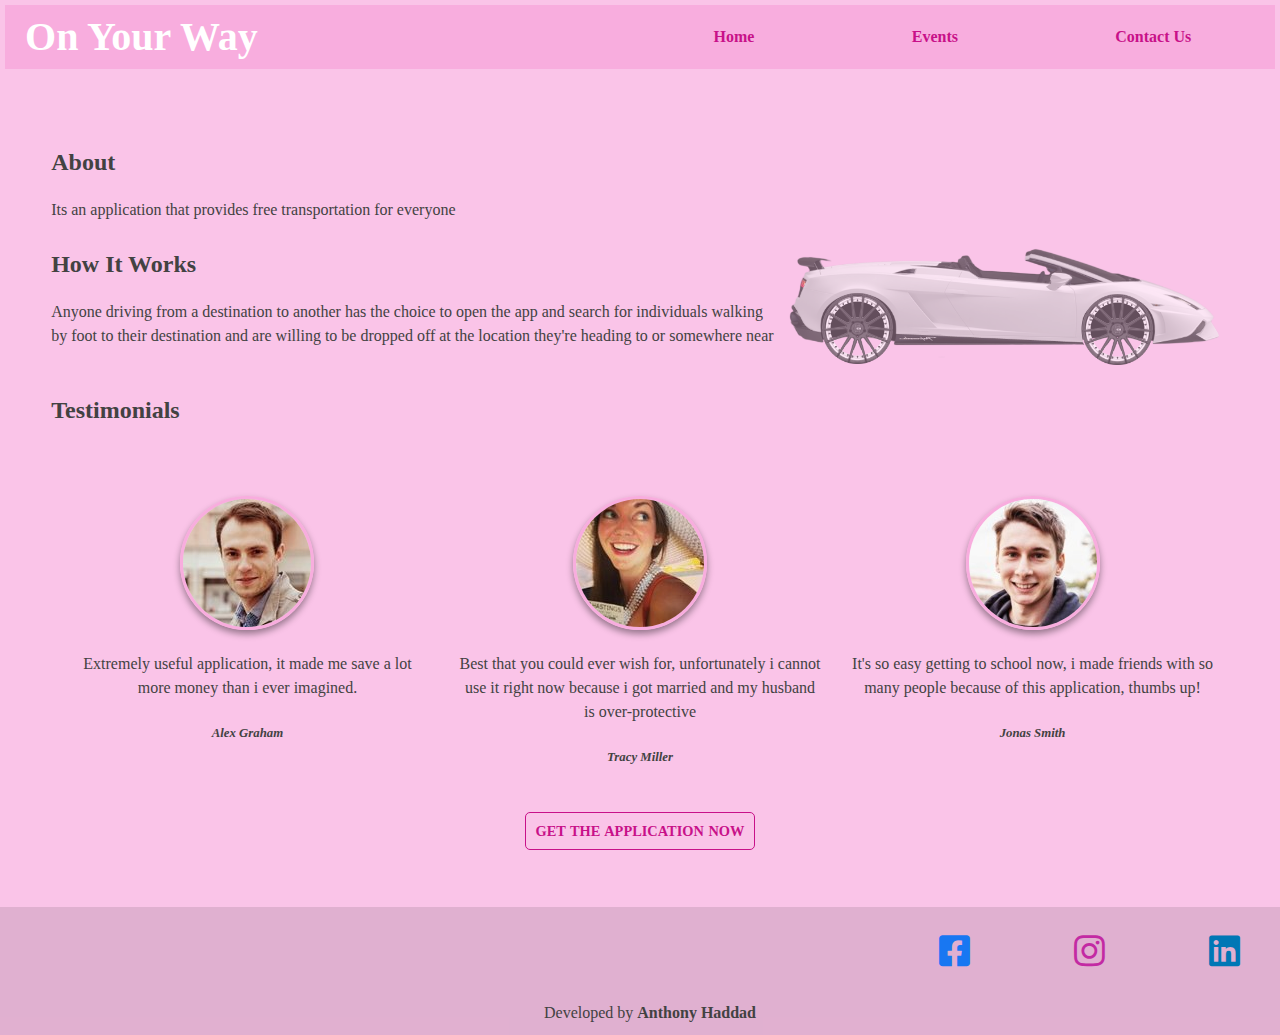
<file: index.html>
<!DOCTYPE html>
<html lang="en">
  <head>
    <meta charset="UTF-8" />
    <meta name="viewport" content="width=device-width, initial-scale=1.0" />
    <meta http-equiv="X-UA-Compatible" content="ie=edge" />
    <link rel="stylesheet" href="css/main.css" />
    <title>On Your Way</title>
  </head>

  <body>
    <main id="wrapper">
      <header>
        <div class="bg"></div>
        <nav>
          <h1 id="hero">On Your Way</h1>
          <div id="nav-link"><a href="./index.html">Home</a></div>
          <div id="nav-link"><a href="./events.html">Events</a></div>
          <div id="nav-link"><a href="./contact.html">Contact Us</a></div>
        </nav>
      </header>

      <div id="content-wrap">
        <section id="main-content">
          <article id="about">
            <h3>About</h3>
            <p>
              Its an application that provides free transportation for everyone
            </p>
            <div id="car-container">
              <img src="./images/car.png" class="car" alt="car" />
              <img src="./images/wheel.png" class="wheel-1" alt="wheel" />
              <img src="./images/wheel.png" class="wheel-2" alt="wheel" />
            </div>
          </article>
          <article id="works">
            <h3>How It Works</h3>
            <p>
              Anyone driving from a destination to another has the choice to
              open the app and search for individuals walking by foot to their
              destination and are willing to be dropped off at the location
              they're heading to or somewhere near
            </p>
          </article>
        </section>

        <section id="testimonials">
          <h3>Testimonials</h3>
          <div>
            <blockquote>
              <img src="./images/alex.jpg" alt="alex" />
              <p>
                Extremely useful application, it made me save a lot more money
                than i ever imagined.
              </p>
              <cite>Alex Graham</cite>
            </blockquote>

            <blockquote>
              <img src="./images/tracy.jpg" alt="Tracy" />
              <p>
                Best that you could ever wish for, unfortunately i cannot use it
                right now because i got married and my husband is
                over-protective
              </p>
              <cite>Tracy Miller</cite>
            </blockquote>

            <blockquote>
              <img src="./images/jonas.jpg" alt="Jonas" />
              <p>
                It's so easy getting to school now, i made friends with so many
                people because of this application, thumbs up!
              </p>
              <cite>Jonas Smith</cite>
            </blockquote>
          </div>
        </section>

        <div id="btn"><a href="#">Get the application now</a></div>
      </div>
      <footer>
        <ul id="social-icons">
          <li id="social-link">
            <a
              href="https://www.facebook.com/anthony.haddad.121"
              target="_blank"
              ><i
                style="color: rgb(24, 119, 242);"
                class="fab fa-facebook-square"
              ></i
            ></a>
          </li>
          <li id="social-link">
            <a href="https://www.instagram.com/anthony__haddad/" target="_blank"
              ><i style="color: RGB(195, 42, 163);" class="fab fa-instagram"></i
            ></a>
          </li>
          <li id="social-link">
            <a
              href="https://www.linkedin.com/in/anthony-haddad-774a7a166/"
              target="_blank"
              ><i style="color: rgb(0, 119, 181);" class="fab fa-linkedin"></i
            ></a>
          </li>
        </ul>
        <p>Developed by <strong>Anthony Haddad</strong></p>
      </footer>
    </main>
  </body>
</html>
</file>
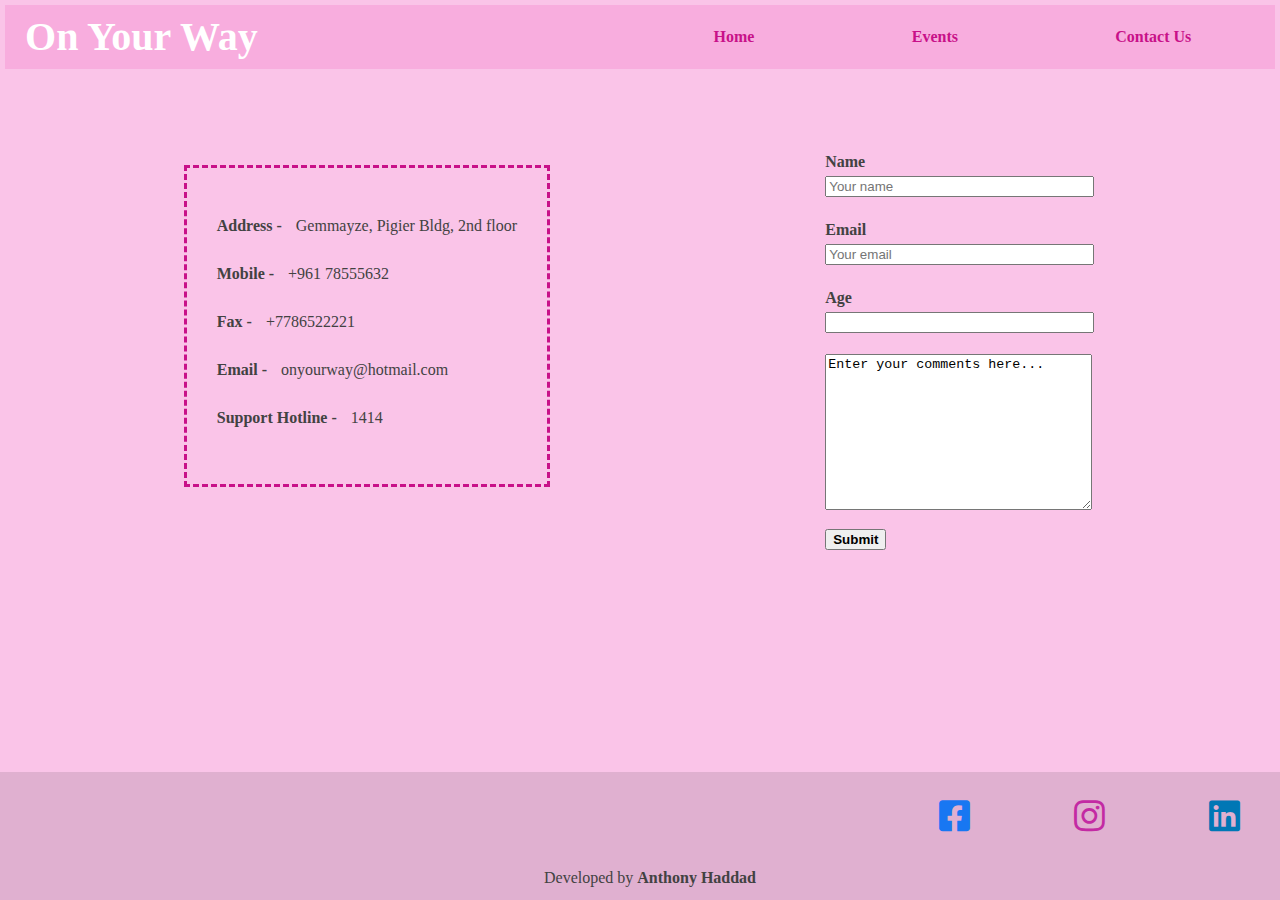
<file: contact.html>
<!DOCTYPE html>
<html lang="en">
  <head>
    <meta charset="UTF-8" />
    <meta name="viewport" content="width=device-width, initial-scale=1.0" />
    <meta http-equiv="X-UA-Compatible" content="ie=edge" />
    <link rel="stylesheet" href="css/main.css" />
    <title>Contact Us</title>
  </head>
  <body>
    <main id="wrapper">
      <header>
        <div class="bg"></div>
        <nav>
          <h1 id="hero">On Your Way</h1>
          <div id="nav-link"><a href="./index.html">Home</a></div>
          <div id="nav-link"><a href="./events.html">Events</a></div>
          <div id="nav-link"><a href="./events.html">Contact Us</a></div>
        </nav>
      </header>
      <div id="content-wrap">
        <div id="contact-section">
          <section id="info">
            <ul>
              <li>
                <strong>Address -</strong> Gemmayze, Pigier Bldg, 2nd floor
              </li>
              <li><strong>Mobile -</strong> +961 78555632</li>
              <li><strong>Fax -</strong> +7786522221</li>
              <li><strong>Email -</strong> onyourway@hotmail.com</li>
              <li><strong>Support Hotline -</strong> 1414</li>
            </ul>
          </section>
          <section id="form">
            <form>
              <div class="form-field">
                <label for="name">Name</label>
                <input
                  type="text"
                  name="name"
                  id="name"
                  placeholder="Your name"
                />
              </div>
              <div class="form-field">
                <label for="email">Email</label>
                <input
                  type="email"
                  name="email"
                  id="email"
                  placeholder="Your email"
                />
              </div>
              <div class="form-field">
                <label for="age">Age</label>
                <input type="number" name="age" id="age" />
              </div>
              <div class="form-field">
                <textarea name="message" id="message" cols="30" rows="10">
Enter your comments here...</textarea
                >
              </div>
              <div>
                <button type="submit">Submit</button>
              </div>
            </form>
          </section>
        </div>
      </div>
      <footer>
        <ul id="social-icons">
          <li id="social-link">
            <a
              href="https://www.facebook.com/anthony.haddad.121"
              target="_blank"
              ><i
                style="color: rgb(24, 119, 242);"
                class="fab fa-facebook-square"
              ></i
            ></a>
          </li>
          <li id="social-link">
            <a href="https://www.instagram.com/anthony__haddad/" target="_blank"
              ><i style="color: RGB(195, 42, 163);" class="fab fa-instagram"></i
            ></a>
          </li>
          <li id="social-link">
            <a
              href="https://www.linkedin.com/in/anthony-haddad-774a7a166/"
              target="_blank"
              ><i style="color: rgb(0, 119, 181);" class="fab fa-linkedin"></i
            ></a>
          </li>
        </ul>
        <p>Developed by <strong>Anthony Haddad</strong></p>
      </footer>
    </main>
  </body>
</html>
</file>
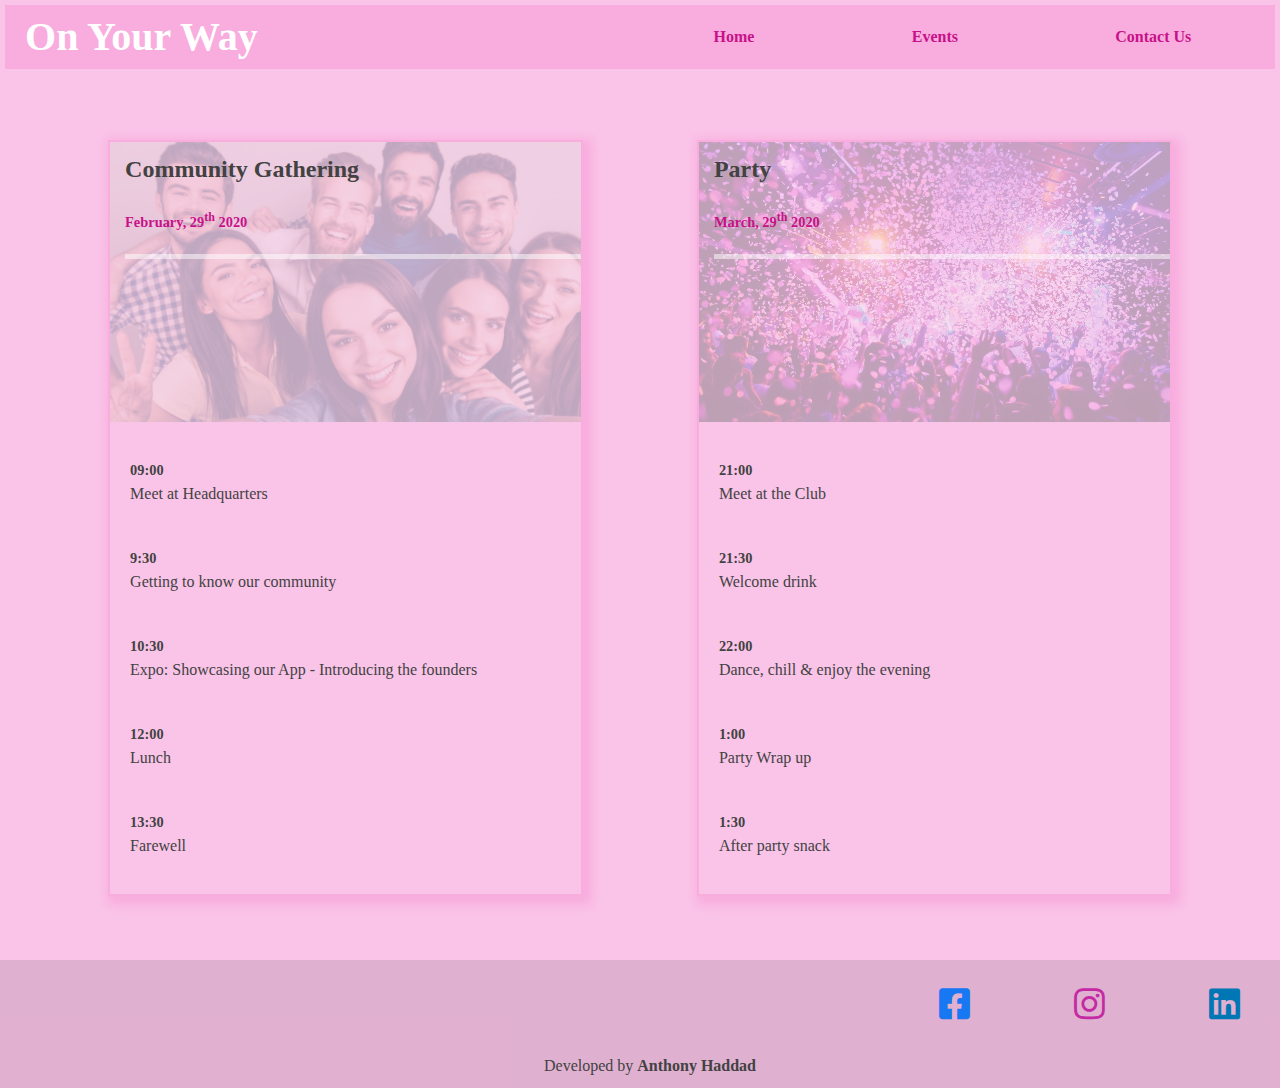
<file: events.html>
<!DOCTYPE html>
<html lang="en">
  <head>
    <meta charset="UTF-8" />
    <meta name="viewport" content="width=device-width, initial-scale=1.0" />
    <meta http-equiv="X-UA-Compatible" content="ie=edge" />
    <link rel="stylesheet" href="css/main.css" />
    <title>Events</title>
  </head>
  <body>
    <main id="wrapper">
      <header>
        <div class="bg"></div>
        <nav>
          <h1 id="hero">On Your Way</h1>
          <div id="nav-link"><a href="./index.html">Home</a></div>
          <div id="nav-link"><a href="./events.html">Events</a></div>
          <div id="nav-link"><a href="./contact.html">Contact Us</a></div>
        </nav>
      </header>

      <div id="content-wrap">
        <section id="event-cards">
          <div class="event event-1">
            <header id="gathering">
              <h3>Community Gathering</h3>
              <p class="date">February, 29<sup>th</sup> 2020</p>
            </header>
            <ul>
              <li>
                <time datetime="09:00">09:00</time>
                <p>Meet at Headquarters</p>
              </li>
              <li>
                <time datetime="9:30">9:30</time>
                <p>Getting to know our community</p>
              </li>
              <li>
                <time datetime="10:30">10:30</time>
                <p>Expo: Showcasing our App - Introducing the founders</p>
              </li>
              <li>
                <time datetime="12:00">12:00</time>
                <p>Lunch</p>
              </li>
              <li>
                <time datetime="13:30">13:30</time>
                <p>Farewell</p>
              </li>
            </ul>
          </div>
          <div class="event event-2">
            <header id="party">
              <h3>Party</h3>
              <p class="date">March, 29<sup>th</sup> 2020</p>
            </header>
            <ul>
              <li>
                <time datetime="21:00">21:00</time>
                <p>Meet at the Club</p>
              </li>
              <li>
                <time datetime="21:30">21:30</time>
                <p>Welcome drink</p>
              </li>
              <li>
                <time datetime="22:00">22:00</time>
                <p>Dance, chill & enjoy the evening</p>
              </li>
              <li>
                <time datetime="1:00">1:00</time>
                <p>Party Wrap up</p>
              </li>
              <li>
                <time datetime="1:30">1:30</time>
                <p>After party snack</p>
              </li>
            </ul>
          </div>
        </section>
      </div>
      <footer>
        <ul id="social-icons">
          <li id="social-link">
            <a
              href="https://www.facebook.com/anthony.haddad.121"
              target="_blank"
            >
              <i
                style="color: rgb(24, 119, 242);"
                class="fab fa-facebook-square"
              ></i>
            </a>
          </li>
          <li id="social-link">
            <a
              href="https://www.instagram.com/anthony__haddad/"
              target="_blank"
            >
              <i style="color: RGB(195, 42, 163);" class="fab fa-instagram"></i>
            </a>
          </li>
          <li id="social-link">
            <a
              href="https://www.linkedin.com/in/anthony-haddad-774a7a166/"
              target="_blank"
            >
              <i style="color: rgb(0, 119, 181);" class="fab fa-linkedin"></i>
            </a>
          </li>
        </ul>
        <p>Developed by <strong>Anthony Haddad</strong></p>
      </footer>
    </main>
  </body>
</html>
</file>
